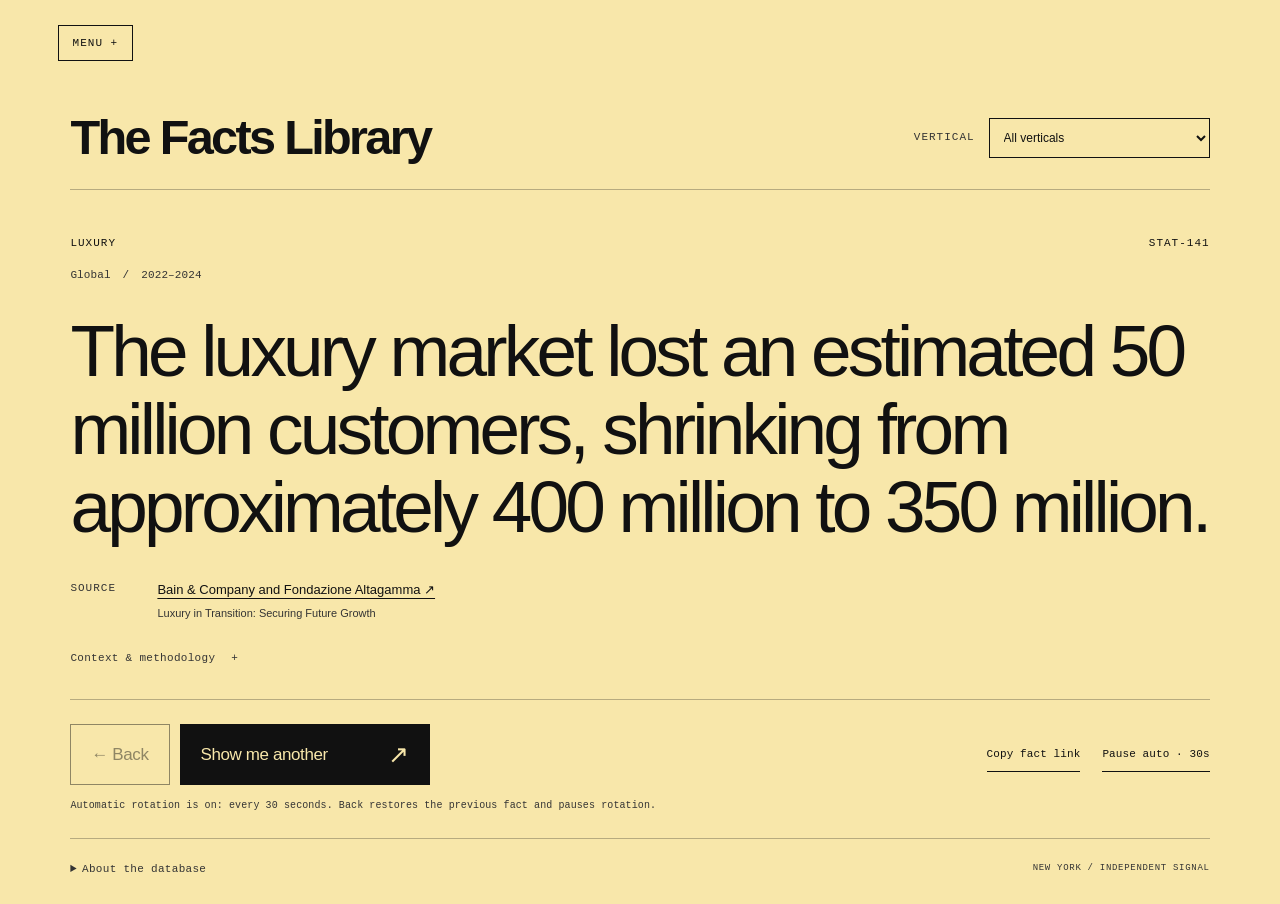
<file: facts/index.html>
<!doctype html>
<html lang="en" data-nav-manifest="./site-navigation.json">
<head>
<meta charset="utf-8">
<meta name="viewport" content="width=device-width,initial-scale=1">
<meta name="theme-color" content="#D6EE83">
<meta name="description" content="A different perspective, one fact at a time. The Reduction facts library: sourced statistics, explored by industry.">
<title>Facts Library — reduction</title>
<link rel="canonical" href="https://facts.reduction.nyc/">
<link rel="icon" href="./favicon.svg" type="image/svg+xml">
<link rel="stylesheet" href="./styles.css">
<script src="./engine.js" defer></script>
<script src="./site-nav.js" defer></script>
<script src="./app.js" defer></script>
</head>
<body>
<a class="skip" href="#main">Skip to fact</a>
<div class="scrim" id="scrim" hidden></div>
<aside class="pane" id="navigation-pane" aria-label="Site navigation" inert>
  <p class="pane-label">REDUCTION / INDEX</p>
  <button class="close" type="button" aria-label="Close navigation">CLOSE ×</button>
  <nav aria-label="Reduction"><ul class="navigation" data-site-nav>
    <li><a href="https://reduction.nyc/"><span class="nav-title"><span>Main</span><span aria-hidden="true">↗</span></span><span class="nav-note">New York / Independent signal</span></a></li>
    <li><a href="https://facts.reduction.nyc/" aria-current="page"><span class="nav-title"><span>Facts Library</span><span aria-hidden="true">↗</span></span><span class="nav-note">A different perspective. One fact at a time.</span></a></li>
    <li class="nav-section"><span class="nav-section-label" role="heading" aria-level="2">Briefings</span></li>
    <li><a href="https://reduction.nyc/rtx"><span class="nav-title"><span>RTX</span><span aria-hidden="true">↗</span></span><span class="nav-note">Aerospace, defense &amp; B2B creativity</span></a></li>
  </ul></nav>
  <p class="pane-footer">LESS NOISE.<br>MORE CONSEQUENCE.</p>
</aside>
<button class="menu-toggle" type="button" aria-label="Open navigation" aria-controls="navigation-pane" aria-expanded="false">MENU +</button>
<div class="page-shell" id="page-shell">
<main id="main" tabindex="-1">
  <section class="toolbar" aria-label="Facts library and filters">
    <h1 class="library-heading">The Facts Library</h1>
    <div class="filter-group"><label for="vertical">VERTICAL</label><select id="vertical" disabled><option value="all">All verticals</option></select></div>
  </section>
  <article class="fact-stage" id="fact-stage" aria-label="Current fact" aria-busy="true">
    <div class="fact-meta"><span id="industry-label">LOADING LIBRARY</span><span id="fact-id">—</span></div>
    <div class="context"><span id="geography">Sourced statistics.</span><span aria-hidden="true">/</span><span id="period">New perspectives.</span></div>
    <h2 class="fact-text" id="fact-text">A different perspective.</h2>
    <div class="provenance"><span class="mini-label">SOURCE</span><ul id="source-list"><li>Loading original sources…</li></ul></div>
    <details id="context-details" hidden><summary>Context &amp; methodology <span aria-hidden="true">+</span></summary><p id="source-context"></p><p id="calculation-note" hidden>Includes a calculated comparison. Essential assumptions and qualifications are retained in the fact text.</p></details>
  </article>
  <div class="action-bar">
    <div class="primary-actions"><button id="back-fact" class="back-button" type="button" disabled>← Back</button><button id="next-fact" class="next-button" type="button" disabled>Show me another <span aria-hidden="true">↗</span></button></div>
    <div class="secondary-actions"><button id="copy-link" type="button" class="text-button" disabled>Copy fact link</button><button id="auto-toggle" type="button" class="text-button" aria-pressed="true" disabled>Pause auto · 30s</button></div>
  </div>
  <p id="status" class="live-status" role="status" aria-live="polite">Loading the facts library…</p>
  <noscript><p class="error-box">Enable JavaScript to browse the facts and open the navigation.</p></noscript>
</main>
<footer class="site-footer">
  <details class="about"><summary>About the database</summary><p id="database-size">Database size and coverage are shown here once the library loads.</p><p>A research snapshot, not a live feed. Dates, survey and estimate labels, sources, and essential qualifications stay attached to each fact. Records marked for review or missing valid source references are withheld from rotation. This library has not undergone a new comprehensive pre-publication fact-check.</p></details>
  <span class="signature">NEW YORK / INDEPENDENT SIGNAL</span>
</footer>
</div>
</body>
</html>
</file>
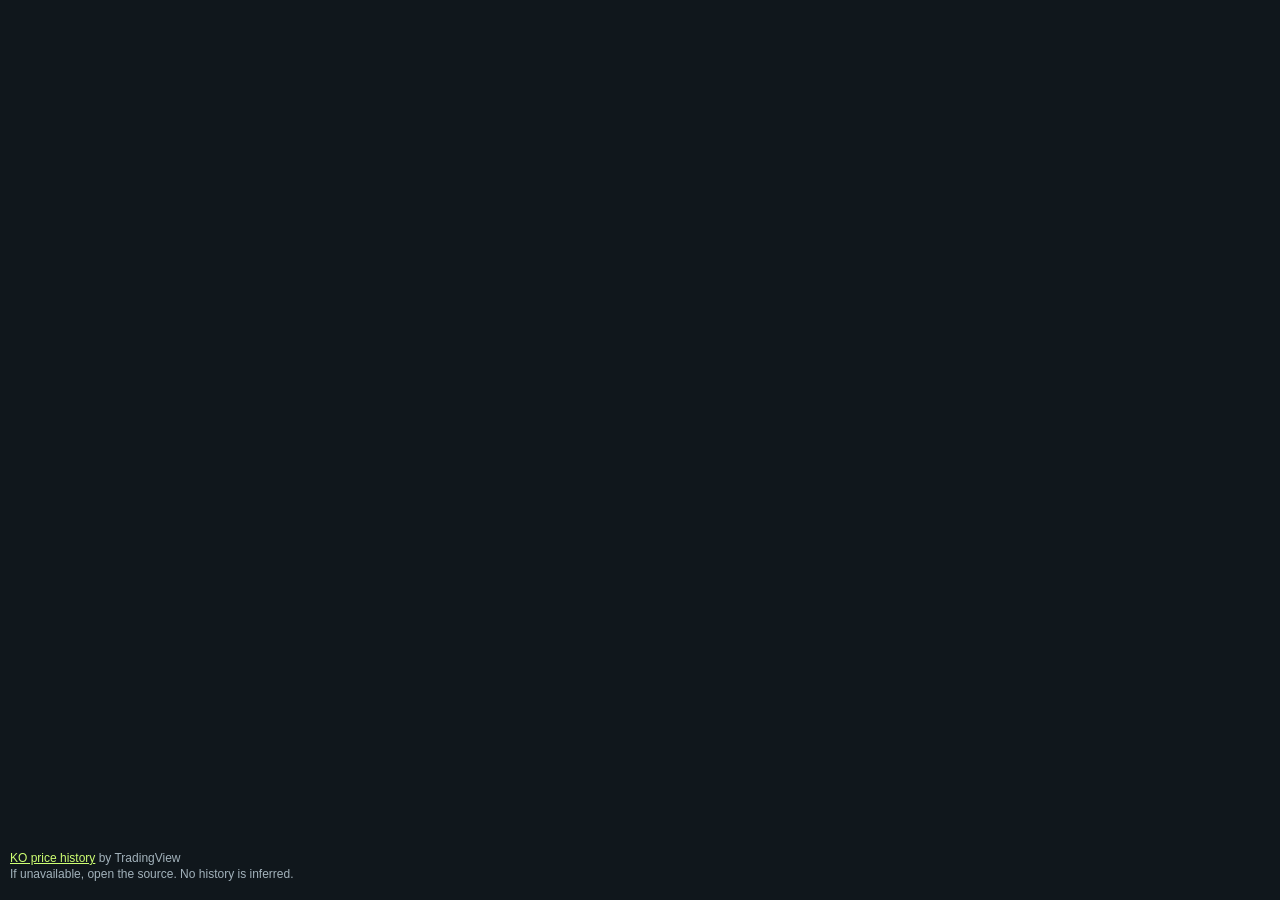
<file: public/dashboards/widgets/ko-history.html>
<!doctype html>
<html lang="en">
<head>
<meta charset="utf-8">
<meta name="viewport" content="width=device-width,initial-scale=1">
<title>Coca-Cola — six-month price history</title>
<style>html,body{margin:0;background:#10171c;color:#dce5e8;font:12px Arial,sans-serif;width:100%;height:100%;overflow:hidden}*{box-sizing:border-box}.tradingview-widget-container{width:100%;height:100%;padding:10px}.tradingview-widget-container__widget{height:calc(100% - 48px);width:100%}.tradingview-widget-copyright{margin-top:8px;line-height:16px;color:#a2b2bb}a{color:#ceff72}</style>
</head>
<body>
<div class="tradingview-widget-container">
<div class="tradingview-widget-container__widget"></div>
<div class="tradingview-widget-copyright"><a href="https://www.tradingview.com/symbols/NYSE-KO/" target="_blank" rel="noopener">KO price history</a> by TradingView<br>If unavailable, open the source. No history is inferred.</div>
<script type="text/javascript" src="https://s3.tradingview.com/external-embedding/embed-widget-symbol-overview.js" async>
{"symbols":[["Coca-Cola","NYSE:KO|1D"]],"chartOnly":true,"width":"100%","height":"100%","locale":"en","colorTheme":"dark","autosize":true,"showVolume":false,"hideDateRanges":false,"hideMarketStatus":true,"hideSymbolLogo":true,"isTransparent":true,"chartType":"line","dateRanges":["6m|1D"]}
</script>
</div>
</body>
</html>
</file>
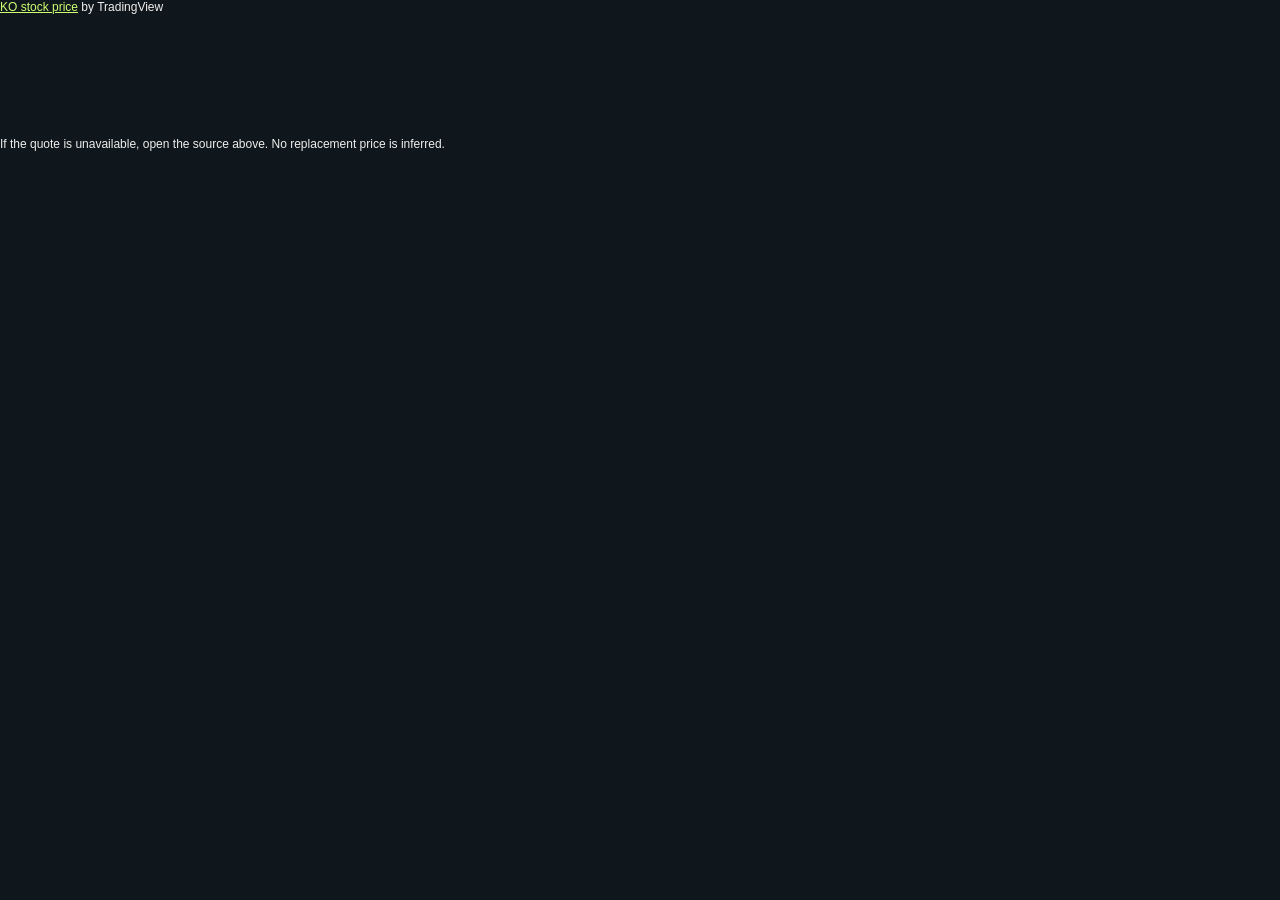
<file: public/dashboards/widgets/ko-quote.html>
<!doctype html><html lang="en"><head><meta charset="utf-8"><meta name="viewport" content="width=device-width,initial-scale=1"><title>Coca-Cola stock quote</title><style>body{margin:0;background:#10171c;color:#eee;font:12px Arial}a{color:#ceff72}.tradingview-widget-container{width:100%;min-height:125px}</style></head><body><div class="tradingview-widget-container"><div class="tradingview-widget-container__widget"></div><div class="tradingview-widget-copyright"><a href="https://www.tradingview.com/symbols/NYSE-KO/" rel="noopener" target="_blank">KO stock price</a> by TradingView</div><script type="text/javascript" src="https://s3.tradingview.com/external-embedding/embed-widget-single-quote.js" async>{"symbol":"NYSE:KO","width":"100%","locale":"en","colorTheme":"dark","isTransparent":true}</script></div><p>If the quote is unavailable, open the source above. No replacement price is inferred.</p></body></html>
</file>
<file: facts/styles.css>
:root{--canvas:#D6EE83;--ink:#111111;--secondary:#343434;--line:rgba(17,17,17,.28);--nav:#080808;--nav-fg:#f5f3ed;--orange:#e94d24;color-scheme:light}
*{box-sizing:border-box}html{min-height:100%;background:var(--canvas)}body{margin:0;min-height:100svh;font-family:Arial,Helvetica,sans-serif;background:var(--canvas);color:var(--ink);transition:background-color .24s ease}a{color:inherit}button,select{font:inherit}button,summary{cursor:pointer}button:disabled,select:disabled{opacity:.45;cursor:default}:focus-visible{outline:2px solid var(--ink);outline-offset:5px}[hidden]{display:none!important}.skip{position:fixed;left:28px;top:-100px;z-index:100;background:#111;color:#fff;padding:14px}.skip:focus{top:14px}
/* Facts-only navigation drawer: collapsed at EVERY viewport width. */
.pane{position:fixed;inset:0 auto 0 0;width:min(290px,calc(100vw - 42px));padding:38px 26px;background:var(--nav);color:var(--nav-fg);border-right:1px solid #262626;display:flex;flex-direction:column;z-index:40;color-scheme:dark;transform:translateX(-100%);visibility:hidden;transition:transform .2s ease,visibility 0s .2s;box-shadow:15px 0 60px #0008}.pane.open{transform:translateX(0);visibility:visible;transition:transform .2s ease,visibility 0s}.pane :focus-visible{outline-color:var(--nav-fg)}.pane-label{font:11px monospace;letter-spacing:2px;color:#aaa9a3;margin:0 0 52px}.navigation{list-style:none;margin:0;padding:0;max-height:calc(100svh - 240px);overflow:auto}.navigation li{border-top:1px solid #2a2a2a}.navigation a{display:block;padding:20px 0;text-decoration:none}.nav-title{display:flex;justify-content:space-between;gap:12px;font-size:20px;letter-spacing:-.5px}.nav-title span:last-child{color:var(--orange)}.nav-note{display:block;margin-top:8px;font-size:11px;line-height:1.6;color:#aaa9a3;max-width:195px}.navigation a:hover .nav-title,.navigation a[aria-current=page] .nav-title{color:var(--orange)}.navigation .nav-section{display:block;margin:28px 0 0;padding:22px 0 12px;border:0;border-top:1px solid #3a3a3a;list-style:none;color:#aaa9a3}.nav-section-label{font:11px/1.6 monospace;letter-spacing:1.6px}.navigation .nav-section+li{border-top:0}.pane-footer{margin-top:auto;padding-top:30px;font:10px/1.8 monospace;letter-spacing:1px;color:#aaa9a3}.close{display:block;position:absolute;top:37px;right:20px;border:0;background:none;color:var(--nav-fg);font:12px monospace}.menu-toggle{display:block;position:absolute;left:clamp(22px,4.5vw,80px);top:25px;background:transparent;color:var(--ink);border:1px solid var(--ink);padding:11px 14px;font:11px monospace;letter-spacing:1px;z-index:20}.scrim{position:fixed;inset:0;background:#000b;z-index:35}
.page-shell{width:100%;max-width:1600px;margin:0 auto;padding:94px clamp(24px,5.5vw,100px) 0;min-height:100svh;display:flex;flex-direction:column}main{flex:1;outline:none}.toolbar{display:flex;justify-content:space-between;align-items:center;gap:25px;padding:18px 0 26px;border-bottom:1px solid var(--line)}.library-heading{font-family:Arial,Helvetica,sans-serif;font-size:clamp(32px,3.8vw,54px);font-weight:600;line-height:1.05;letter-spacing:-.055em;margin:0}.filter-group{display:flex;align-items:center;gap:14px}.filter-group label,.fact-meta,.context,.mini-label,.site-footer,.text-button,.live-status,details summary{font-family:monospace;font-size:11px;letter-spacing:1px;line-height:1.6}.filter-group label,.context,.mini-label,.site-footer,.live-status{color:var(--secondary)}select{color:var(--ink);background:var(--canvas);border:1px solid var(--ink);border-radius:0;padding:11px 10px;font-size:12px;max-width:300px;min-width:185px}option{background:var(--canvas);color:var(--ink)}.fact-stage{padding:clamp(30px,5vh,60px) 0 32px;min-height:45vh}.fact-meta{display:flex;justify-content:space-between;gap:15px;text-transform:uppercase}.fact-meta span:last-child{white-space:nowrap}.context{display:flex;gap:12px;flex-wrap:wrap;letter-spacing:.1px;margin-top:14px}.fact-text{max-width:1320px;font-size:clamp(36px,5.7vw,88px);font-weight:500;letter-spacing:-.052em;line-height:1.07;margin:28px 0 34px;overflow-wrap:break-word;text-wrap:pretty}.fact-text.long{font-size:clamp(32px,4.3vw,66px)}.fact-text.extra-long{font-size:clamp(29px,3.6vw,56px)}.provenance{display:grid;grid-template-columns:75px 1fr;gap:12px}.provenance ul{list-style:none;margin:0;padding:0;display:flex;flex-direction:column;gap:13px}.provenance a{font-size:13px;line-height:1.6;text-underline-offset:4px}.provenance a:hover{text-decoration-thickness:2px}.source-title{display:block;font-size:11px;line-height:1.7;color:var(--secondary);margin-top:3px}#context-details{max-width:800px;margin-top:24px;color:var(--secondary)}details summary{letter-spacing:.3px}details p{font:12px/1.8 Arial,Helvetica,sans-serif;letter-spacing:0}#context-details summary{list-style:none;display:inline-flex;gap:16px}#context-details summary::-webkit-details-marker{display:none}#context-details[open] summary span{transform:rotate(45deg)}
.action-bar{border-top:1px solid var(--line);padding-top:24px;display:flex;justify-content:space-between;gap:20px;align-items:center}.primary-actions{display:flex;gap:10px;align-items:stretch}.next-button,.back-button{border:1px solid var(--ink);border-radius:0;padding:17px 20px;font-size:17px;letter-spacing:-.4px}.next-button{background:var(--ink);color:var(--canvas);display:flex;align-items:center;justify-content:space-between;gap:40px;min-width:250px}.next-button span{font-size:25px;line-height:1}.next-button:hover{background:var(--canvas);color:var(--ink)}.back-button{background:transparent;color:var(--ink);min-width:90px}.back-button:hover:enabled{background:var(--ink);color:var(--canvas)}.secondary-actions{display:flex;gap:22px;flex-wrap:wrap}.text-button{background:transparent;color:var(--ink);border:0;border-bottom:1px solid var(--ink);border-radius:0;padding:8px 0;letter-spacing:.1px}.live-status{min-height:18px;font-size:10px;letter-spacing:.1px;margin:13px 0 22px}.site-footer{display:flex;align-items:flex-start;justify-content:space-between;gap:24px;border-top:1px solid var(--line);padding:22px 0 26px;font-size:9px;letter-spacing:.7px}.about{max-width:640px;flex:1}.about summary{font-size:11px}.about p{font-size:12px}.signature{white-space:nowrap}.error-box{border:1px solid var(--ink);padding:20px}
@media(max-width:900px){.action-bar{flex-wrap:wrap}.secondary-actions{margin-left:auto}.toolbar{align-items:flex-start;flex-direction:column;gap:24px}.filter-group{align-self:flex-end}.fact-text{font-size:clamp(35px,6.8vw,68px)}.fact-text.long{font-size:clamp(30px,5.5vw,54px)}.fact-text.extra-long{font-size:clamp(28px,4.8vw,48px)}}
@media(max-width:600px){.page-shell{padding:86px 22px 0}.menu-toggle{left:22px}.library-heading{font-size:clamp(32px,8vw,43px)}.toolbar{padding-bottom:24px}.filter-group{width:100%;justify-content:space-between}select{max-width:calc(100% - 78px);flex:1}.filter-group label,.fact-meta,.context{font-size:10px}.fact-stage{min-height:0;padding:28px 0}.fact-text{font-size:clamp(31px,8.4vw,48px);letter-spacing:-.045em;line-height:1.1}.fact-text.long{font-size:clamp(28px,7.1vw,40px)}.fact-text.extra-long{font-size:clamp(26px,6.8vw,36px)}.provenance{grid-template-columns:1fr;gap:8px}.provenance a{font-size:12px}.action-bar{display:block}.primary-actions{width:100%}.next-button{min-width:0;flex:1;font-size:15px;padding:16px;gap:15px}.back-button{min-width:78px;font-size:15px;padding:16px 12px}.secondary-actions{justify-content:space-between;margin-top:16px}.site-footer{display:grid;grid-template-columns:1fr;gap:17px}.about{max-width:100%}}
@media(prefers-reduced-motion:reduce){*,*::before,*::after{transition:none!important;animation:none!important}}
</file>
